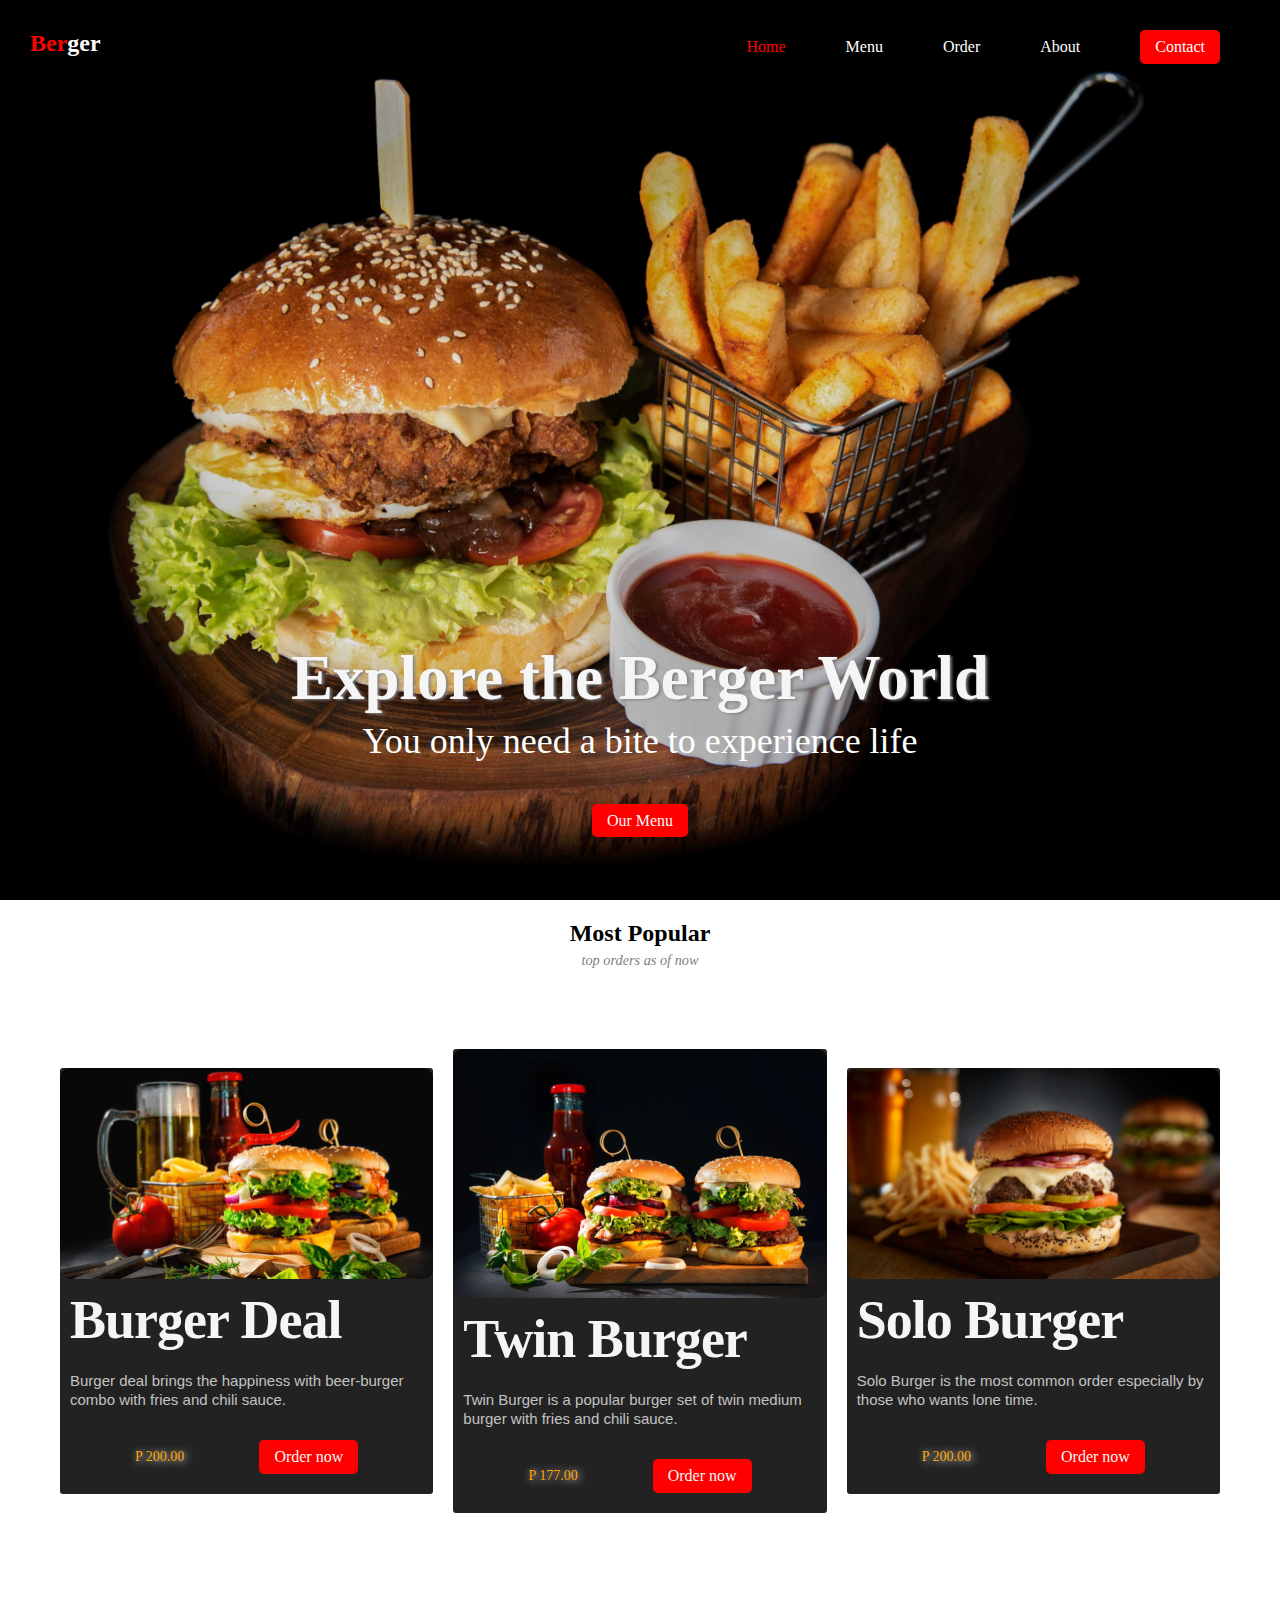
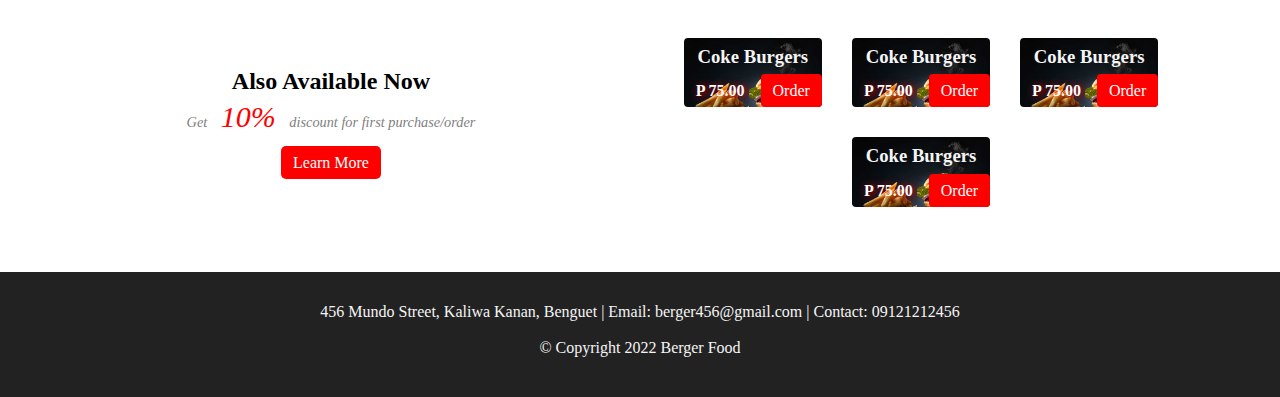
<file: index.html>
<!DOCTYPE html>
<html lang="en">
  <head>
    <meta name="viewport" content="width=device-width, initial-scale=1">
    <meta http-equiv="X-UA-Compatible" content="IE-edge">
    <title>Berger</title>
    <link rel="stylesheet" href="index.css" type="text/css" />
  </head>
  <body>
    
    <!--Navi navigations -->
    <nav class="navi">
      <h2 class="logo">Ber<span>ger</span></h2>
      <ul class="navi-links">
        <li><a href="#" class="active">Home</a></li>
        <li><a href="#popular">Menu</a></li>
        <li><a href="#order">Order</a></li>
        <li><a href="#contact">About</a></li>
        <li class="ctn"><a href="#contact">Contact</a></li>
      </ul>
      <img src="whitemenu.jpg" class="menu-btn">
    </nav>
    
    <!--content part-->
    <header>
      <div class="content">
        <h2>Explore the Berger World</h2>
        <p>You only need a bite to experience life</p>
        <a href="#popular" class="ctn">Our Menu</a>
      </div>
    </header>
    
    <section class="popular">
      <div class="popular-name">
        <h2 class="popular-title" id="popular">Most Popular</h2>
        <p>top orders as of now</p>
      </div>
    
    <!--row section-->  
      <div class="row">
        
        <div class="col">
          <img src="burgerdeal.jpg" alt="burger image">
          <h3>Burger Deal</h3>
          <p>Burger deal brings the happiness with beer-burger combo with fries and chili sauce.</p>
           <div class="order-buttons">
             <a href="#popular" class="price">P 200.00</a>
             <a href="#popular" class="ctn">Order now</a>
            </div>
        </div>
        
        <div class="col">
          <img src="Twin.jpg" alt="">
          <h3>Twin Burger</h3>
          <p>Twin Burger is a popular burger set of twin medium burger with  fries and chili sauce.</p>
          <div class="order-buttons">
            <a href="#popular" class="price">P 177.00</a>
            <a href="#popular" class="ctn">Order now</a>
          </div>
         
        </div>
        
        <div class="col">
          <img src="solo.jpg" alt="">
          <h3>Solo Burger</h3>
          <p>Solo Burger is the most common order especially by those who wants lone time.</p>
          <div class="order-buttons">
            <a href="#popular" class="price">P 200.00</a>
            <a href="#popular" class="ctn">Order now</a>
          </div>
        </div>
        
      </div>
    </section>
    
    <!-- Also available section -->
    <section class="available">
      <div class="row">
        
        <div class="col2">
          <div class="popular-name" id="order">
            <h2 class="popular-title">Also Available Now</h2>
            <p>Get <span>10%</span> discount for first purchase/order</p>
            <a href="index.html" class="more">Learn More</a>
          </div>
        </div>
      
      <!--Items-->  
          <div class="items">

            <div class="item-1">
              <h3>Coke Burgers</h3>
              <a href="#order" class="price">P 75.00</a>
              <a href="#order" class="buy">Order</a>
            </div>
            
            <div class="item-1">
              <h3>Coke Burgers</h3>
              <a href="#order" class="price">P 75.00</a>
              <a href="#order" class="buy">Order</a>
            </div>
            

            <div class="item-1">
              <h3>Coke Burgers</h3>
              <a href="#order" class="price">P 75.00</a>
              <a href="#order" class="buy">Order</a>
            </div>
            

            <div class="item-1">
              <h3>Coke Burgers</h3>
              <a href="#order" class="price">P 75.00</a>
              <a href="#order" class="buy">Order</a>
            </div>
            
          </div>
 
      </div>
    </section>
    
    <!--Footer-->
    <section class="footer" id="contact">
      <p class="location">456 Mundo Street, Kaliwa Kanan, Benguet | Email: berger456@gmail.com | Contact: 09121212456</p>
      <p class="copyright">&copy; Copyright 2022 Berger Food</p>
    </section>
    <script src="index.js"></script>
  </body>
</html>
</file>
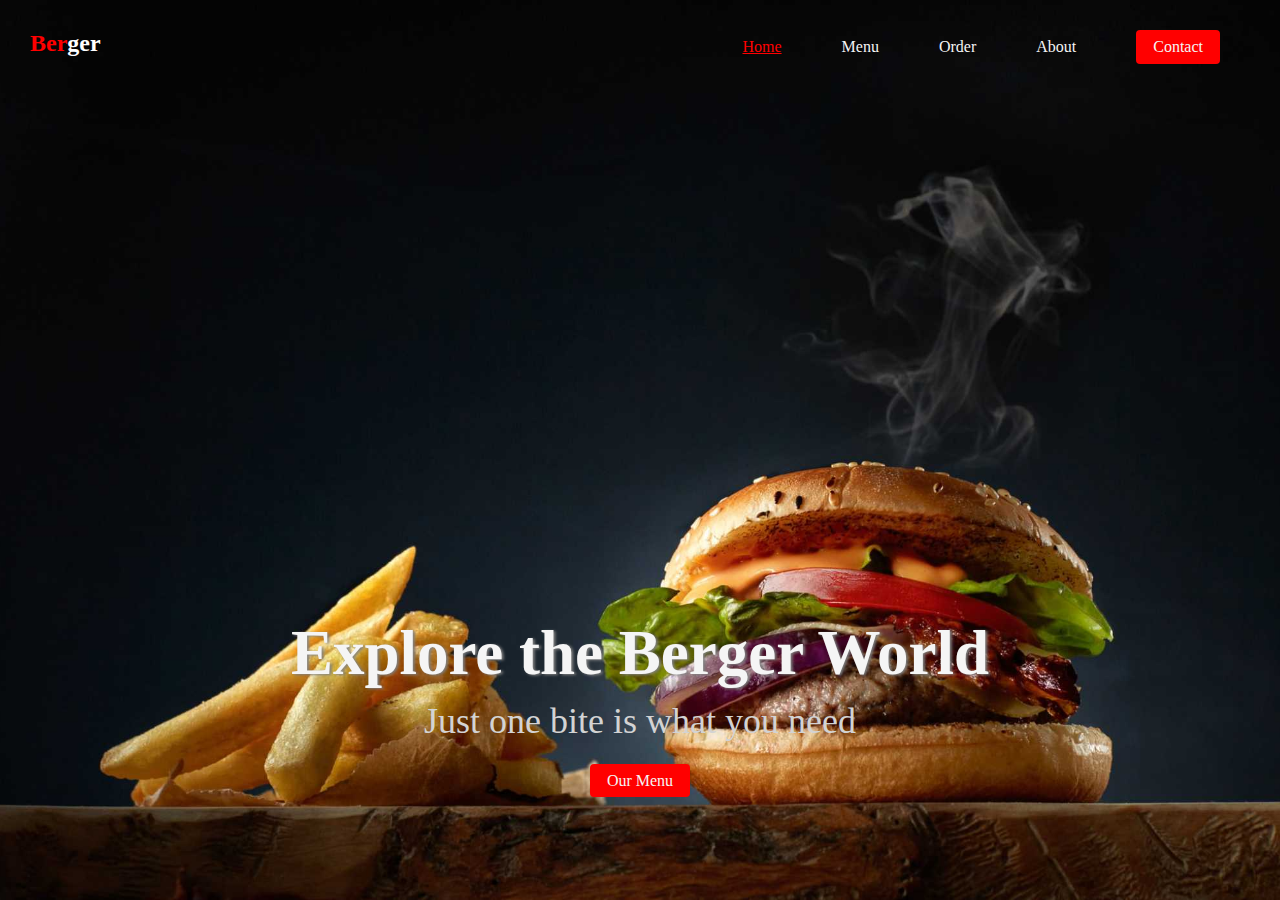
<file: abcd.html>
<!DOCTYPE html>
<html lang="en">
  <head>
    <meta http-equiv="X-UA-Compatible" content="IE-edge">
    <meta charset="UTF-8">
    <meta name="viewport" content="width=device-width, initial-scale =1.0">
    <link rel="stylesheet" type="text/css" href="abcd.css">
    <title>Pinburger</title>
  </head>
  <body>
    <!-- Navigations -->
    <nav class="navbar">
      <h2 class="logo">Ber<span>ger</span></h2>
      <ul class="navlinks">
        <li><a href="#" class="active">Home</a></li>
        <li><a href="#">Menu</a></li>
        <li><a href="#">Order</a></li>
        <li><a href="#">About</a></li>
        <li class="ctn"><a href="">Contact</a></li>
      </ul>
      <img src="whitemenu.jpg" class="menu-btn">
    </nav>
    
      <header>
        <div class="header-content">
          <h2>Explore the Berger World</h2>
          <div class="line"></div>
          <p>Just one bite is what you need</p>
          <a href="#" class="ctn">Our Menu</a>
        </div>
      </header>
      <script src="script.js">
        
      </script>
  </body>
</html>
</file>
<file: index.css>
*{
  padding: 0;
  margin: 0;
  box-sizing: border-box;
}

body, html{
  overflow-x: hidden;
}
/* Individual targets */
img{
  width: 150px;
}

a{
  text-decoration: none;
  color: white;
}

a:hover{
  text-decoration: underline lightgrey;
}

ul{
  list-style: none;
}

.logo{
  color: red;
}

span{
  color: white;
}
/*styling navi navigations */
.navi{
  position: absolute;
  top: 0;
  left: 0;
  display: flex;
  width: 100%;
  padding: 30px;
  justify-content: space-between;
}

.navi-links{
  display: flex;
  align-items: center;
}

.navi-links li{
  margin: 0 30px;
}

.active{
  color: red;
}

.menu-btn{
  position: absolute;
  top: 30px;
  right: 30px;
  width: 70px;
  display: none;
  cursor: pointer;
}
/* Styling header */
header{
  width: 100vw;
  height: 100vh;
  background: url("1.jpg");
  background-size: cover;
  background-position: top;
  display: flex;
  align-items: flex-end;
  padding: 30px 30px 0 30px; 
  justify-content: center;
  
}

.content{
  margin-bottom: 70px;
  color: whitesmoke;
  text-align: center;
}

.content h2{
  font-size: 7vmin;
  text-shadow: 2px 1px 3px grey;
}

.content p{
  font-size: 4vmin;
  margin-top: 5px;
  margin-bottom: 50px;
  color: #fff;
}

.ctn{
  padding: 8px 15px;
  background: red;
  color: whitesmoke;
  border-radius: 5px;
}

/* populsr section*/
section{
  width: 100%;
  
}

.popular-name p{
  font-size: 14.3px;
  color: grey;
  margin-top: 5px;
  font-style: italic;
}

.popular-name{
  text-align: center;
  padding: 20px;
}

.row{
  display: flex;
  align-items: center;
  width: 100%;
  justify-content: space-between;
  padding: 50px;
}

.row .col{
  display: flex;
  flex-direction: column;
  align-items: flex-start;
  width: 100%;
  margin: 10px;
  background: #222222;
  color: whitesmoke;
  border-radius: 3px;
}

.row .col img{
  width: 100%;
  border-radius: 10px;
}

.col h3{
  margin:10px;
  text-align: left;
  font-size: 6vmin;
  letter-spacing: -1px;
}

.col p{
  margin: 10px 10px;
  font-family: helvetica, Sans-Serif;
  font-size: 15px;
  text-align: left;
  color: #c2c2c2;
  line-height: 1.3;
  font-weight:200;
}


.col .order-buttons{
  margin: 20px auto;
  width: 100%;
  display: flex;
  align-items: center;
  justify-content: space-evenly;
}

.order-buttons .price, .ctn{
  font-weight: 200;
}

.order-buttons .price{
  font-size: 14px;
  color: orange;
  text-shadow: 2px 1px 8px #ffffff;
}

.price:hover{
  font-size: 15px;
}

.col a{
  text-align: center;
}
/* Also available */
.available{
  width: 100%;
  padding: 0;
  margin:0;
}

.available .col2{
  width: 50%;
  justify-content: space-evenly;
  align-items: center;
  margin: 20px 10px;
}

.items{
  line-height: 2;
  display: flex;
  justify-content: center;
  text-align: center;
  flex-wrap: wrap;
  color: whitesmoke;
}

.items .price{
  color: white;
  font-weight: 800;
  text-shadow: 2px 1px 8px red;
}

.items a{
  padding: 8px 12px;
}
.buy{
  color: white;
  padding: 30px;
  background: red;
  border-radius: 4px;
}

.available .popular-name{
  padding-bottom: 5px;
  padding-top: 0;
  align-items: flex-start;
}
 .available p{
   margin-bottom: 20px;
 }
 
 .popular-name a{
   background: red;
   padding: 8px 12px;
   border-radius: 5px;
 }
.popular-name span{
  color: red;
  font-size:30px;
  padding: 10px;
}

.items >div{
  margin: 15px;
  background: #112233;
  border-radius: 4px;
  background-image: url("burger.jpg");
  background-size:cover ;
  background-position: right;
}

.items >div:hover{
  border: 2px solid red;
}

/*footer*/
.footer{
  background: #222222;
  width: 100%;
  height:125px;
  padding: 20px 80px;
  margin: 0;
  color: whitesmoke;
  text-align: center;
  display: flex;
  align-items: center;
  flex-flow: column;
}

.footer p{
  font-size: 16px;
  padding-top: 4px;
  line-height: 2;
}

/* small screen decices*/
@media(max-width:480px){
 
 .header{
   height: 60vh;
 }
  .navi{
    padding: 0;
  }
  
  .content{
    margin-bottom: 100px;
  }
  
  .menu-btn{
    display: block;
  }
  
  .logo{
    position: absolute;
    top: 50px;
    left: 30px;
    color: white;
  }
  span{
    color: red;
  }
  .navi-links{
    flex-direction: column;
    width: 100%;
    height: 99vh;
    background: #222222;
    justify-content: center;
    margin-top: -900px;
    transition: all 2s ease;
    border-bottom-left-radius:50px;
    border-bottom-right-radius: 50px;
    border:1px solid tomato;
  }
  .navi-links li{
   margin: 30px auto;
  }
  
  .small-screen-menu{
    margin-top: 0px;
    
  }
  
  /* POPULAR SECTION */
  .row{
    flex-direction: column;
  }
  
  .row .col{
    margin: 0 50px 40px 50px;
  }
  
  .col p{
    font-size: 14px;
  }
  
  .ctn{
    padding: 8px 14px;
  }
  
  /* avalilable also */
  .available .col2{
    width: 100%;
    text-align: center;
  }
  .items>div{
    padding: 10px;
  }
  
  /*footer*/
  .footer{
    height: 110px;
    padding: 10px;
  }
  .footer p{
    font-size: 14px;
    line-height:1.5;
  }
}
</file>
<file: abcd.css>
*{
  padding: 0;
  margin: 0;
  box-sizing: border-box;
}

a{
  text-decoration: none;
  color: whitesmoke;
}

a:hover{
  text-decoration: underline lightgrey;
}

span{
  color: white;
}

ul{
  list-style: none;
}

.logo{
  color: red;
}
/* Navigations */
.navbar{
  position: absolute;
  top: 0;
  left: 0;
  display: flex;
  width: 100%;
  justify-content: space-between;
  padding: 30px;
   color: whitesmoke;
}

.navlinks{
   display: flex;
align-items: center;
}

.navlinks li{
  margin: 0 30px;
}

.active{
  color: red;
  text-decoration: underline;
}
/* styling header*/
header{
  width: 100vw;
  height: 100vh;
  background: url("burger.jpg");
  background-position: bottom;
  background-size: cover;
  display: flex;
  align-items: flex-end;
  justify-content: center;
  padding: 30px;
  
}

.header-content{
  margin-bottom: 80px;
  color: whitesmoke;
  text-align: center;
}

.header-content h2{
  font-size: 7vmin;
text-shadow: 2px 1px 3px grey;
  
}

.header-content p{
  color: lightgrey;
  font-size: 4vmin;
  padding-top: 10px;
  padding-bottom: 30px;
}

.ctn{
  background: red;
  padding: 8px 17px;
  border-radius: 4px;
  color:whitesmoke;
}


img{
  width: 100px;
  border-radius:50%;
  color: white;
}


.menu-btn{
  position: absolute;
  top: 35px;
  right: 30px;
  width: 60px;
  cursor: pointer;
  display: none;
}

@media(max-width:500px){
  
span{
  color: red;
}

  .navbar{
    padding: 0;
  }
 .menu-btn{
   display: block;
 } 
 
 .header-content{
   margin-bottom: 70px;
 } 
 
 .header-content h2{
   text-shadow: 2px 1px 3px grey;
   -webkit-border-radius: ;
 }
  
  .logo{
    position: absolute;
    top: 50px;
    left: 30px;
    letter-spacing: -1px;
    color: white;
  }
  .navlinks{
    flex-direction: column;
    width: 100%;
    height: 100vh;
    justify-content: center;
    background: #222222;
    margin-top: -999999999px;
    transition: all 0.5s ease;
  }
  
  .mobile-menu{
    margin-top: 0px;
  }
  .navlinks li{
    margin: 30px auto;
  }
  
  .header-content{
    margin-bottom: 170px;
  }
}
</file>
